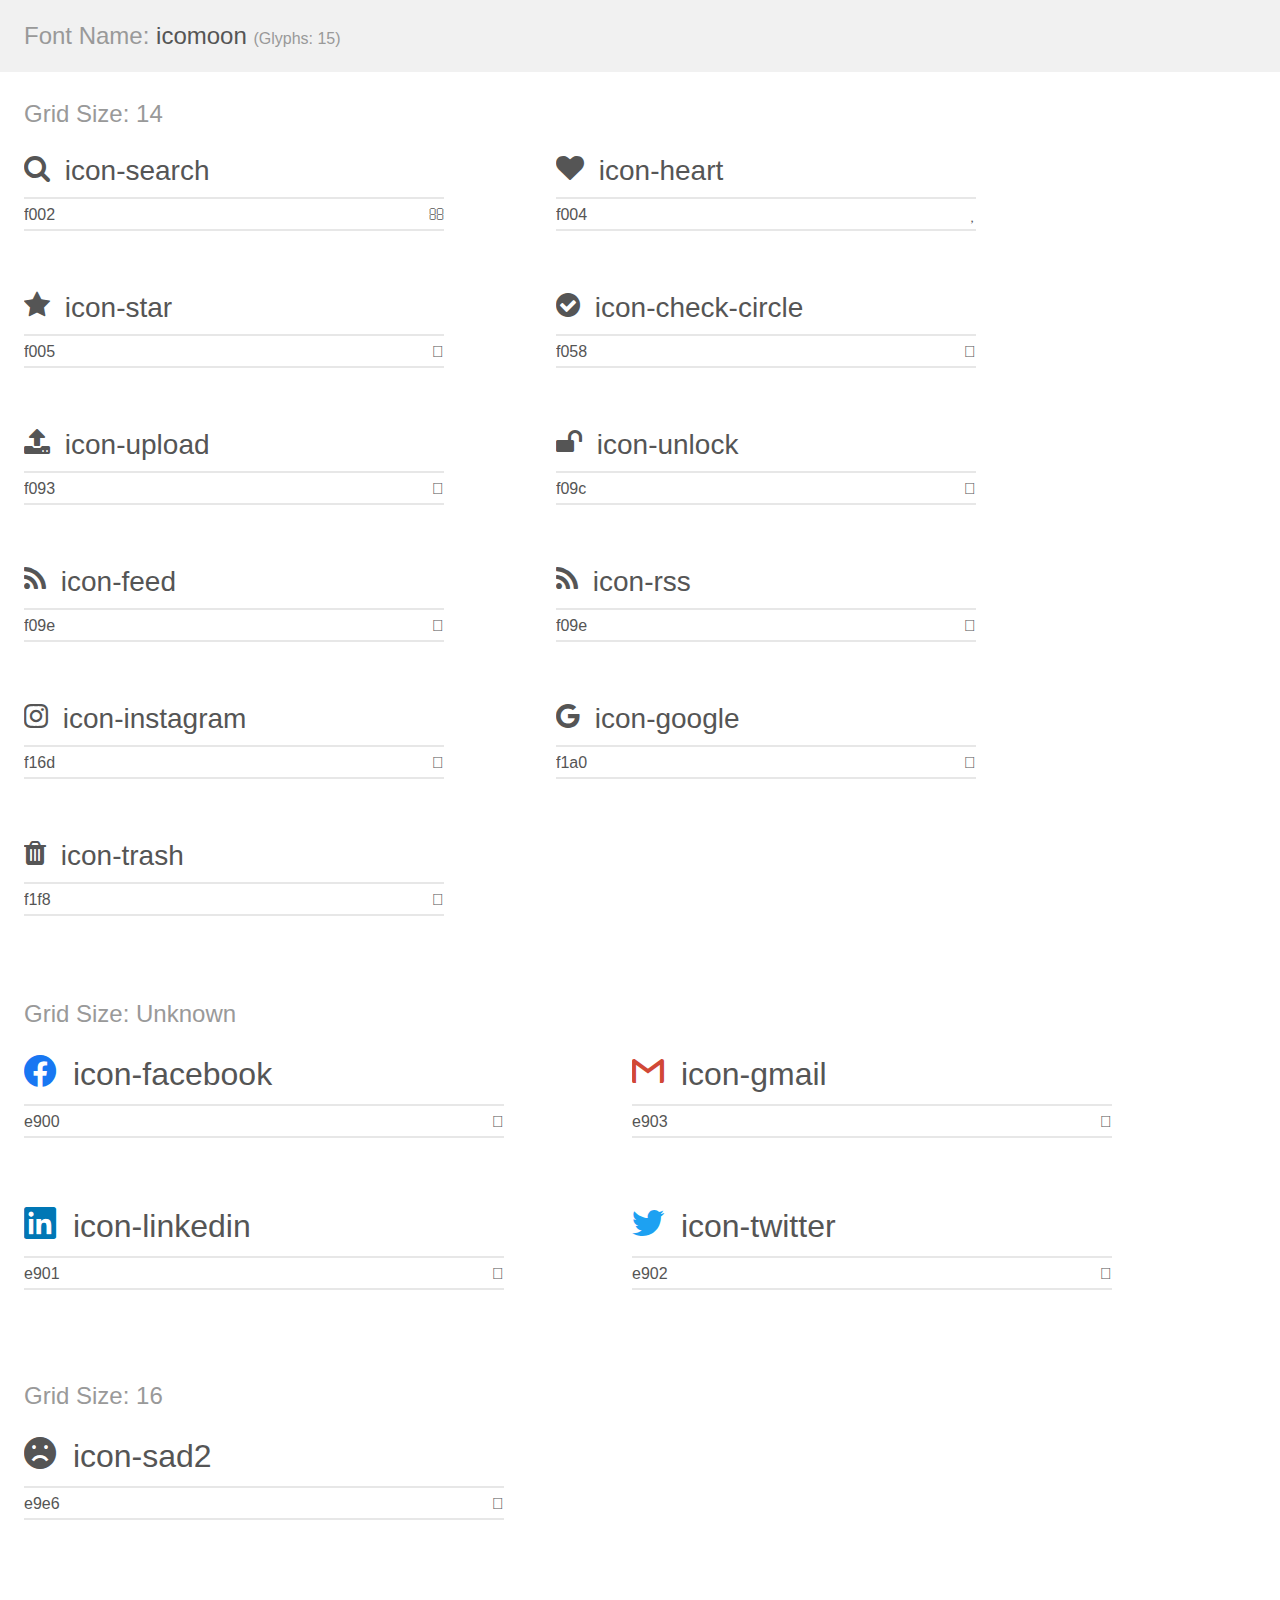
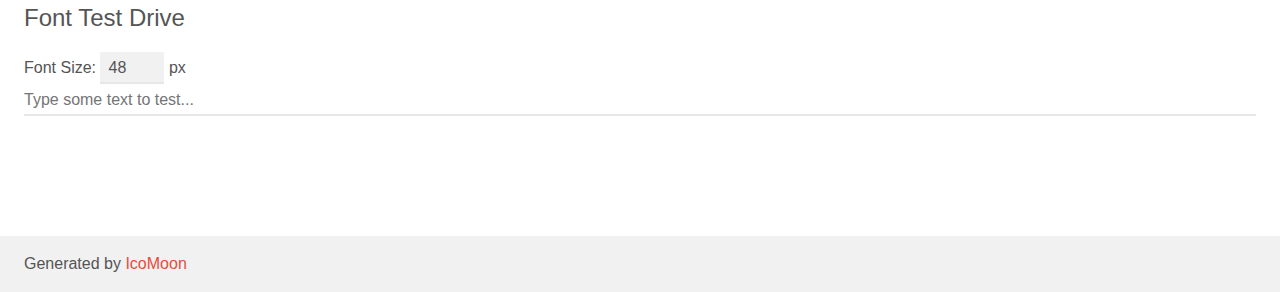
<file: icomoon (1)/demo.html>
<!doctype html>
<html>
<head>
    <meta charset="utf-8">
    <title>IcoMoon Demo</title>
    <meta name="description" content="An Icon Font Generated By IcoMoon.io">
    <meta name="viewport" content="width=device-width, initial-scale=1">
    <link rel="stylesheet" href="demo-files/demo.css">
    <link rel="stylesheet" href="style.css"></head>
<body>
    <div class="bgc1 clearfix">
        <h1 class="mhmm mvm"><span class="fgc1">Font Name:</span> icomoon <small class="fgc1">(Glyphs:&nbsp;15)</small></h1>
    </div>
    <div class="clearfix mhl ptl">
        <h1 class="mvm mtn fgc1">Grid Size: 14</h1>
        <div class="glyph fs1">
            <div class="clearfix bshadow0 pbs">
                <span class="icon-search"></span>
                <span class="mls"> icon-search</span>
            </div>
            <fieldset class="fs0 size1of1 clearfix hidden-false">
                <input type="text" readonly value="f002" class="unit size1of2" />
                <input type="text" maxlength="1" readonly value="&#xf002;" class="unitRight size1of2 talign-right" />
            </fieldset>
            <div class="fs0 bshadow0 clearfix hidden-true">
                <span class="unit pvs fgc1">liga: </span>
                <input type="text" readonly value="" class="liga unitRight" />
            </div>
        </div>
        <div class="glyph fs1">
            <div class="clearfix bshadow0 pbs">
                <span class="icon-heart"></span>
                <span class="mls"> icon-heart</span>
            </div>
            <fieldset class="fs0 size1of1 clearfix hidden-false">
                <input type="text" readonly value="f004" class="unit size1of2" />
                <input type="text" maxlength="1" readonly value="&#xf004;" class="unitRight size1of2 talign-right" />
            </fieldset>
            <div class="fs0 bshadow0 clearfix hidden-true">
                <span class="unit pvs fgc1">liga: </span>
                <input type="text" readonly value="" class="liga unitRight" />
            </div>
        </div>
        <div class="glyph fs1">
            <div class="clearfix bshadow0 pbs">
                <span class="icon-star"></span>
                <span class="mls"> icon-star</span>
            </div>
            <fieldset class="fs0 size1of1 clearfix hidden-false">
                <input type="text" readonly value="f005" class="unit size1of2" />
                <input type="text" maxlength="1" readonly value="&#xf005;" class="unitRight size1of2 talign-right" />
            </fieldset>
            <div class="fs0 bshadow0 clearfix hidden-true">
                <span class="unit pvs fgc1">liga: </span>
                <input type="text" readonly value="" class="liga unitRight" />
            </div>
        </div>
        <div class="glyph fs1">
            <div class="clearfix bshadow0 pbs">
                <span class="icon-check-circle"></span>
                <span class="mls"> icon-check-circle</span>
            </div>
            <fieldset class="fs0 size1of1 clearfix hidden-false">
                <input type="text" readonly value="f058" class="unit size1of2" />
                <input type="text" maxlength="1" readonly value="&#xf058;" class="unitRight size1of2 talign-right" />
            </fieldset>
            <div class="fs0 bshadow0 clearfix hidden-true">
                <span class="unit pvs fgc1">liga: </span>
                <input type="text" readonly value="" class="liga unitRight" />
            </div>
        </div>
        <div class="glyph fs1">
            <div class="clearfix bshadow0 pbs">
                <span class="icon-upload"></span>
                <span class="mls"> icon-upload</span>
            </div>
            <fieldset class="fs0 size1of1 clearfix hidden-false">
                <input type="text" readonly value="f093" class="unit size1of2" />
                <input type="text" maxlength="1" readonly value="&#xf093;" class="unitRight size1of2 talign-right" />
            </fieldset>
            <div class="fs0 bshadow0 clearfix hidden-true">
                <span class="unit pvs fgc1">liga: </span>
                <input type="text" readonly value="" class="liga unitRight" />
            </div>
        </div>
        <div class="glyph fs1">
            <div class="clearfix bshadow0 pbs">
                <span class="icon-unlock"></span>
                <span class="mls"> icon-unlock</span>
            </div>
            <fieldset class="fs0 size1of1 clearfix hidden-false">
                <input type="text" readonly value="f09c" class="unit size1of2" />
                <input type="text" maxlength="1" readonly value="&#xf09c;" class="unitRight size1of2 talign-right" />
            </fieldset>
            <div class="fs0 bshadow0 clearfix hidden-true">
                <span class="unit pvs fgc1">liga: </span>
                <input type="text" readonly value="" class="liga unitRight" />
            </div>
        </div>
        <div class="glyph fs1">
            <div class="clearfix bshadow0 pbs">
                <span class="icon-feed"></span>
                <span class="mls"> icon-feed</span>
            </div>
            <fieldset class="fs0 size1of1 clearfix hidden-false">
                <input type="text" readonly value="f09e" class="unit size1of2" />
                <input type="text" maxlength="1" readonly value="&#xf09e;" class="unitRight size1of2 talign-right" />
            </fieldset>
            <div class="fs0 bshadow0 clearfix hidden-true">
                <span class="unit pvs fgc1">liga: </span>
                <input type="text" readonly value="" class="liga unitRight" />
            </div>
        </div>
        <div class="glyph fs1">
            <div class="clearfix bshadow0 pbs">
                <span class="icon-rss"></span>
                <span class="mls"> icon-rss</span>
            </div>
            <fieldset class="fs0 size1of1 clearfix hidden-false">
                <input type="text" readonly value="f09e" class="unit size1of2" />
                <input type="text" maxlength="1" readonly value="&#xf09e;" class="unitRight size1of2 talign-right" />
            </fieldset>
            <div class="fs0 bshadow0 clearfix hidden-true">
                <span class="unit pvs fgc1">liga: </span>
                <input type="text" readonly value="" class="liga unitRight" />
            </div>
        </div>
        <div class="glyph fs1">
            <div class="clearfix bshadow0 pbs">
                <span class="icon-instagram"></span>
                <span class="mls"> icon-instagram</span>
            </div>
            <fieldset class="fs0 size1of1 clearfix hidden-false">
                <input type="text" readonly value="f16d" class="unit size1of2" />
                <input type="text" maxlength="1" readonly value="&#xf16d;" class="unitRight size1of2 talign-right" />
            </fieldset>
            <div class="fs0 bshadow0 clearfix hidden-true">
                <span class="unit pvs fgc1">liga: </span>
                <input type="text" readonly value="" class="liga unitRight" />
            </div>
        </div>
        <div class="glyph fs1">
            <div class="clearfix bshadow0 pbs">
                <span class="icon-google"></span>
                <span class="mls"> icon-google</span>
            </div>
            <fieldset class="fs0 size1of1 clearfix hidden-false">
                <input type="text" readonly value="f1a0" class="unit size1of2" />
                <input type="text" maxlength="1" readonly value="&#xf1a0;" class="unitRight size1of2 talign-right" />
            </fieldset>
            <div class="fs0 bshadow0 clearfix hidden-true">
                <span class="unit pvs fgc1">liga: </span>
                <input type="text" readonly value="" class="liga unitRight" />
            </div>
        </div>
        <div class="glyph fs1">
            <div class="clearfix bshadow0 pbs">
                <span class="icon-trash"></span>
                <span class="mls"> icon-trash</span>
            </div>
            <fieldset class="fs0 size1of1 clearfix hidden-false">
                <input type="text" readonly value="f1f8" class="unit size1of2" />
                <input type="text" maxlength="1" readonly value="&#xf1f8;" class="unitRight size1of2 talign-right" />
            </fieldset>
            <div class="fs0 bshadow0 clearfix hidden-true">
                <span class="unit pvs fgc1">liga: </span>
                <input type="text" readonly value="" class="liga unitRight" />
            </div>
        </div>
    </div>
    <div class="clearfix mhl ptl">
        <h1 class="mvm mtn fgc1">Grid Size: Unknown</h1>
        <div class="glyph fs2">
            <div class="clearfix bshadow0 pbs">
                <span class="icon-facebook"></span>
                <span class="mls"> icon-facebook</span>
            </div>
            <fieldset class="fs0 size1of1 clearfix hidden-false">
                <input type="text" readonly value="e900" class="unit size1of2" />
                <input type="text" maxlength="1" readonly value="&#xe900;" class="unitRight size1of2 talign-right" />
            </fieldset>
            <div class="fs0 bshadow0 clearfix hidden-true">
                <span class="unit pvs fgc1">liga: </span>
                <input type="text" readonly value="" class="liga unitRight" />
            </div>
        </div>
        <div class="glyph fs2">
            <div class="clearfix bshadow0 pbs">
                <span class="icon-gmail"></span>
                <span class="mls"> icon-gmail</span>
            </div>
            <fieldset class="fs0 size1of1 clearfix hidden-false">
                <input type="text" readonly value="e903" class="unit size1of2" />
                <input type="text" maxlength="1" readonly value="&#xe903;" class="unitRight size1of2 talign-right" />
            </fieldset>
            <div class="fs0 bshadow0 clearfix hidden-true">
                <span class="unit pvs fgc1">liga: </span>
                <input type="text" readonly value="" class="liga unitRight" />
            </div>
        </div>
        <div class="glyph fs2">
            <div class="clearfix bshadow0 pbs">
                <span class="icon-linkedin"></span>
                <span class="mls"> icon-linkedin</span>
            </div>
            <fieldset class="fs0 size1of1 clearfix hidden-false">
                <input type="text" readonly value="e901" class="unit size1of2" />
                <input type="text" maxlength="1" readonly value="&#xe901;" class="unitRight size1of2 talign-right" />
            </fieldset>
            <div class="fs0 bshadow0 clearfix hidden-true">
                <span class="unit pvs fgc1">liga: </span>
                <input type="text" readonly value="" class="liga unitRight" />
            </div>
        </div>
        <div class="glyph fs2">
            <div class="clearfix bshadow0 pbs">
                <span class="icon-twitter"></span>
                <span class="mls"> icon-twitter</span>
            </div>
            <fieldset class="fs0 size1of1 clearfix hidden-false">
                <input type="text" readonly value="e902" class="unit size1of2" />
                <input type="text" maxlength="1" readonly value="&#xe902;" class="unitRight size1of2 talign-right" />
            </fieldset>
            <div class="fs0 bshadow0 clearfix hidden-true">
                <span class="unit pvs fgc1">liga: </span>
                <input type="text" readonly value="" class="liga unitRight" />
            </div>
        </div>
    </div>
    <div class="clearfix mhl ptl">
        <h1 class="mvm mtn fgc1">Grid Size: 16</h1>
        <div class="glyph fs3">
            <div class="clearfix bshadow0 pbs">
                <span class="icon-sad2"></span>
                <span class="mls"> icon-sad2</span>
            </div>
            <fieldset class="fs0 size1of1 clearfix hidden-false">
                <input type="text" readonly value="e9e6" class="unit size1of2" />
                <input type="text" maxlength="1" readonly value="&#xe9e6;" class="unitRight size1of2 talign-right" />
            </fieldset>
            <div class="fs0 bshadow0 clearfix hidden-true">
                <span class="unit pvs fgc1">liga: </span>
                <input type="text" readonly value="sad2, emoticon8" class="liga unitRight" />
            </div>
        </div>
    </div>

    <!--[if gt IE 8]><!-->
    <div class="mhl clearfix mbl">
        <h1>Font Test Drive</h1>
        <label>
            Font Size: <input id="fontSize" type="number" class="textbox0 mbm"
            min="8" value="48" />
            px
        </label>
        <input id="testText" type="text" class="phl size1of1 mvl"
        placeholder="Type some text to test..." value=""/>
        <div id="testDrive" class="icon-" style="font-family: icomoon">&nbsp;
        </div>
    </div>
    <!--<![endif]-->
    <div class="bgc1 clearfix">
        <p class="mhl">Generated by <a href="https://icomoon.io/app">IcoMoon</a></p>
    </div>

    <script src="demo-files/demo.js"></script>
</body>
</html>
</file>
<file: icomoon (1)/demo-files/demo.css>
body {
  padding: 0;
  margin: 0;
  font-family: sans-serif;
  font-size: 1em;
  line-height: 1.5;
  color: #555;
  background: #fff;
}
h1 {
  font-size: 1.5em;
  font-weight: normal;
}
small {
  font-size: .66666667em;
}
a {
  color: #e74c3c;
  text-decoration: none;
}
a:hover, a:focus {
  box-shadow: 0 1px #e74c3c;
}
.bshadow0, input {
  box-shadow: inset 0 -2px #e7e7e7;
}
input:hover {
  box-shadow: inset 0 -2px #ccc;
}
input, fieldset {
  font-family: sans-serif;
  font-size: 1em;
  margin: 0;
  padding: 0;
  border: 0;
}
input {
  color: inherit;
  line-height: 1.5;
  height: 1.5em;
  padding: .25em 0;
}
input:focus {
  outline: none;
  box-shadow: inset 0 -2px #449fdb;
}
.glyph {
  font-size: 16px;
  width: 15em;
  padding-bottom: 1em;
  margin-right: 4em;
  margin-bottom: 1em;
  float: left;
  overflow: hidden;
}
.liga {
  width: 80%;
  width: calc(100% - 2.5em);
}
.talign-right {
  text-align: right;
}
.talign-center {
  text-align: center;
}
.bgc1 {
  background: #f1f1f1;
}
.fgc1 {
  color: #999;
}
.fgc0 {
  color: #000;
}
p {
  margin-top: 1em;
  margin-bottom: 1em;
}
.mvm {
  margin-top: .75em;
  margin-bottom: .75em;
}
.mtn {
  margin-top: 0;
}
.mtl, .mal {
  margin-top: 1.5em;
}
.mbl, .mal {
  margin-bottom: 1.5em;
}
.mal, .mhl {
  margin-left: 1.5em;
  margin-right: 1.5em;
}
.mhmm {
  margin-left: 1em;
  margin-right: 1em;
}
.mls {
  margin-left: .25em;
}
.ptl {
  padding-top: 1.5em;
}
.pbs, .pvs {
  padding-bottom: .25em;
}
.pvs, .pts {
  padding-top: .25em;
}
.unit {
  float: left;
}
.unitRight {
  float: right;
}
.size1of2 {
  width: 50%;
}
.size1of1 {
  width: 100%;
}
.clearfix:before, .clearfix:after {
  content: " ";
  display: table;
}
.clearfix:after {
  clear: both;
}
.hidden-true {
  display: none;
}
.textbox0 {
  width: 3em;
  background: #f1f1f1;
  padding: .25em .5em;
  line-height: 1.5;
  height: 1.5em;
}
#testDrive {
  display: block;
  padding-top: 24px;
  line-height: 1.5;
}
.fs0 {
  font-size: 16px;
}
.fs1 {
  font-size: 28px;
}
.fs2 {
  font-size: 32px;
}
.fs3 {
  font-size: 32px;
}
</file>
<file: icomoon (1)/style.css>
@font-face {
  font-family: 'icomoon';
  src:  url('fonts/icomoon.eot?8qg1h6');
  src:  url('fonts/icomoon.eot?8qg1h6#iefix') format('embedded-opentype'),
    url('fonts/icomoon.ttf?8qg1h6') format('truetype'),
    url('fonts/icomoon.woff?8qg1h6') format('woff'),
    url('fonts/icomoon.svg?8qg1h6#icomoon') format('svg');
  font-weight: normal;
  font-style: normal;
  font-display: block;
}

[class^="icon-"], [class*=" icon-"] {
  /* use !important to prevent issues with browser extensions that change fonts */
  font-family: 'icomoon' !important;
  speak: never;
  font-style: normal;
  font-weight: normal;
  font-variant: normal;
  text-transform: none;
  line-height: 1;

  /* Better Font Rendering =========== */
  -webkit-font-smoothing: antialiased;
  -moz-osx-font-smoothing: grayscale;
}

.icon-search:before {
  content: "\f002";
}
.icon-heart:before {
  content: "\f004";
}
.icon-star:before {
  content: "\f005";
}
.icon-check-circle:before {
  content: "\f058";
}
.icon-upload:before {
  content: "\f093";
}
.icon-unlock:before {
  content: "\f09c";
}
.icon-feed:before {
  content: "\f09e";
}
.icon-rss:before {
  content: "\f09e";
}
.icon-instagram:before {
  content: "\f16d";
}
.icon-google:before {
  content: "\f1a0";
}
.icon-trash:before {
  content: "\f1f8";
}
.icon-facebook:before {
  content: "\e900";
  color: #1877f2;
}
.icon-gmail:before {
  content: "\e903";
  color: #d14836;
}
.icon-linkedin:before {
  content: "\e901";
  color: #0077b5;
}
.icon-twitter:before {
  content: "\e902";
  color: #1da1f2;
}
.icon-sad2:before {
  content: "\e9e6";
}
</file>
